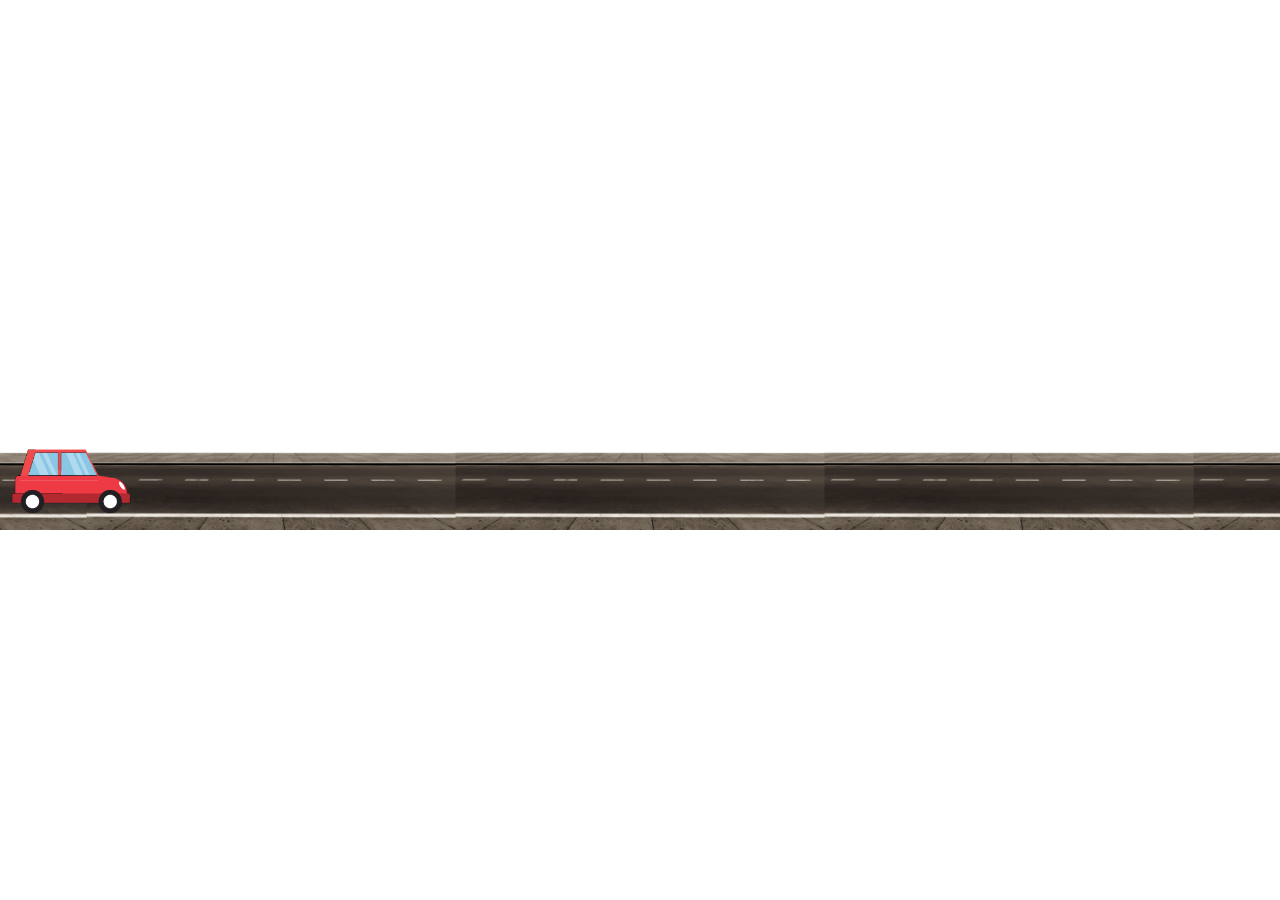
<file: car/index.html>
<!DOCTYPE html>
<html lang="en">
<head>
    <meta charset="UTF-8">
    <meta name="viewport" content="width=device-width, initial-scale=1.0">
    <title>Car Motion </title>
    <link rel="stylesheet" href="css/style.css">
</head>
<body>

    <main class="main-section">
        <div class="street-track">
            <img src="images/car.png" alt="Moving Car" class="moving-car">
        </div>
    </main>

</body>
</html>
</file>
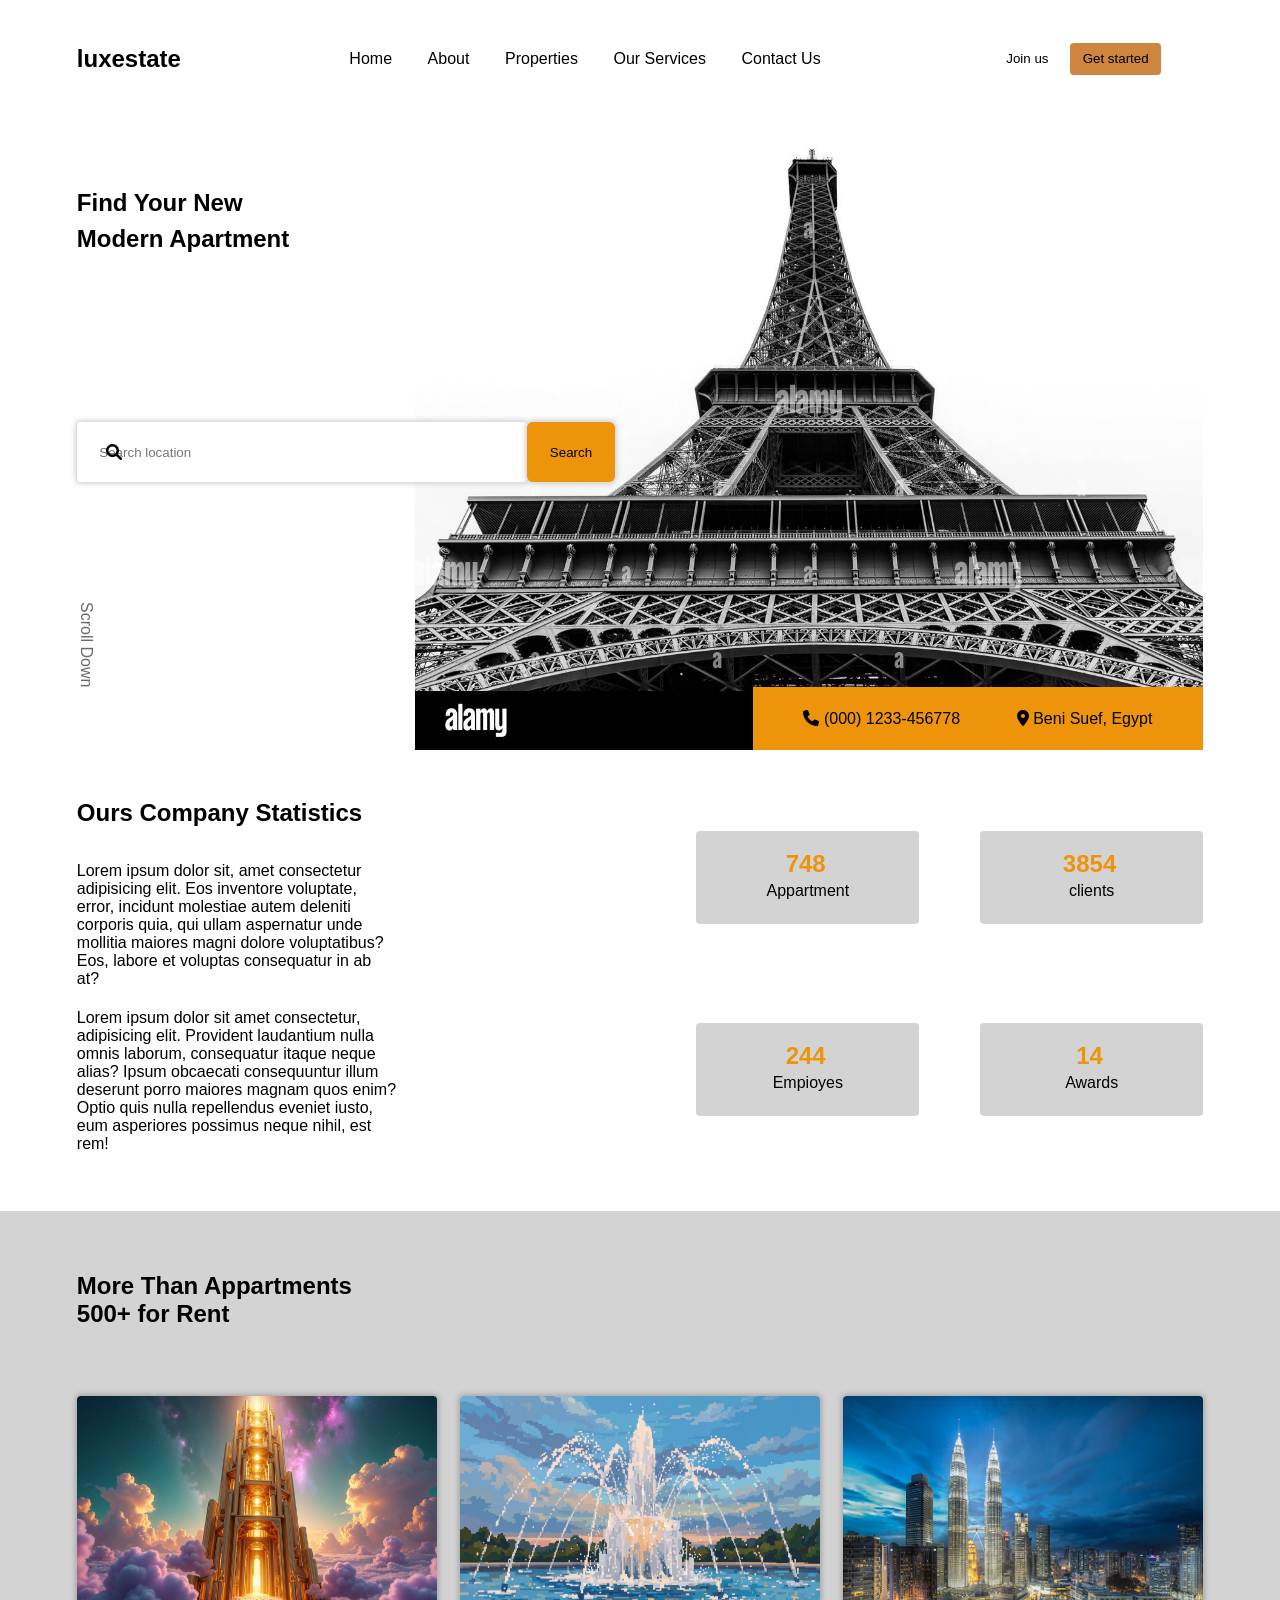
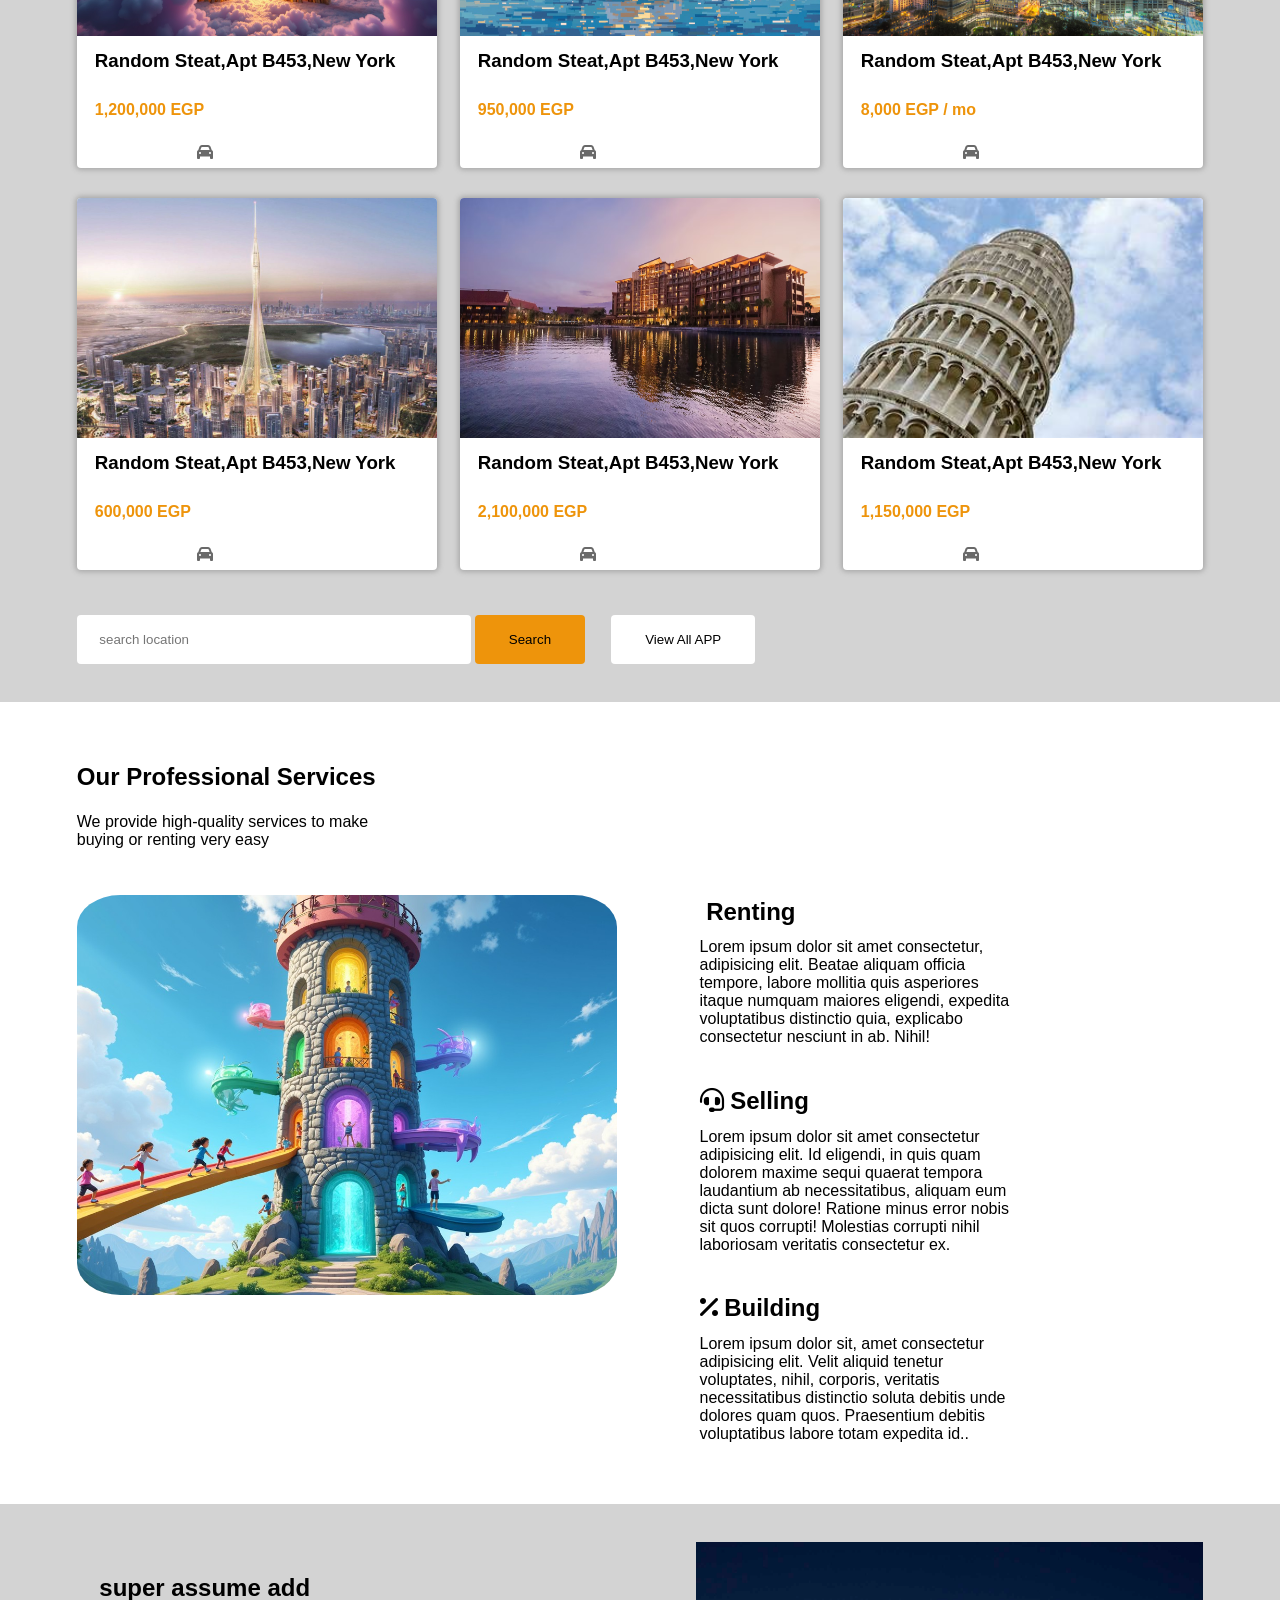
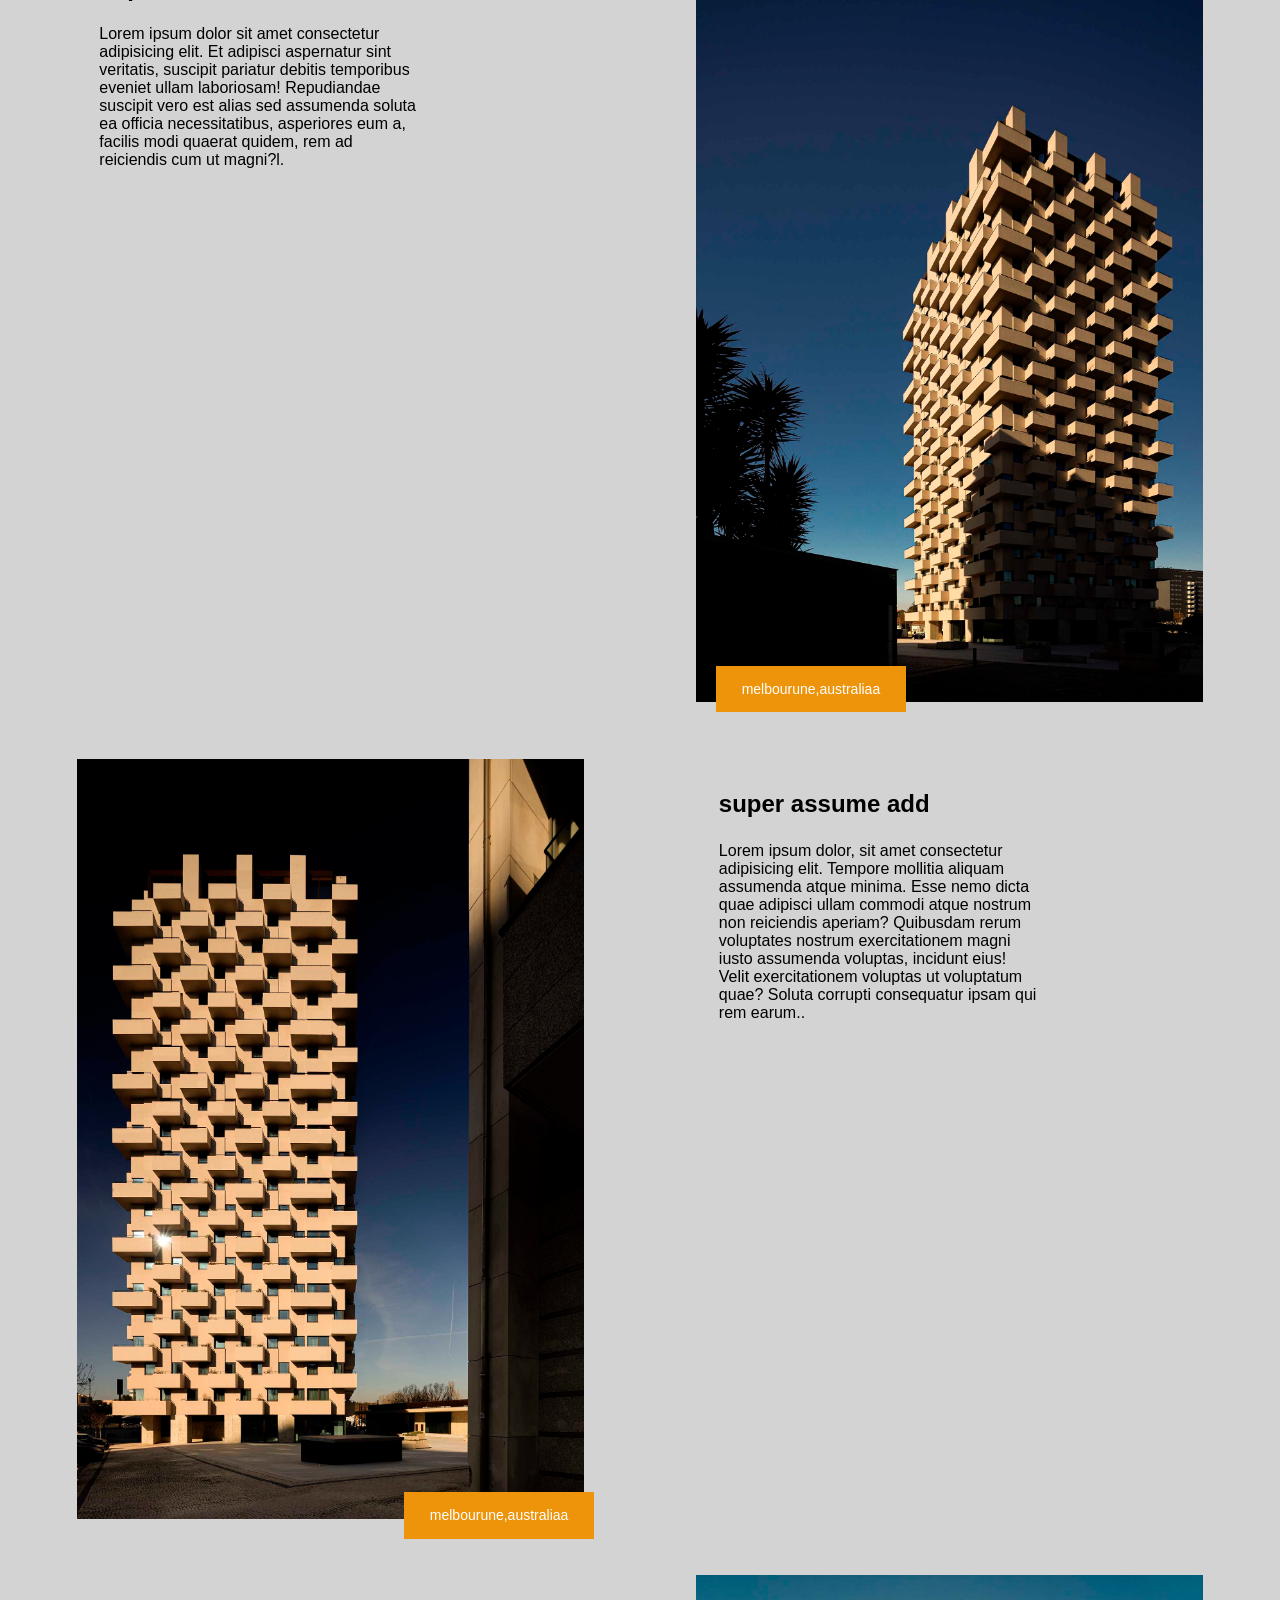
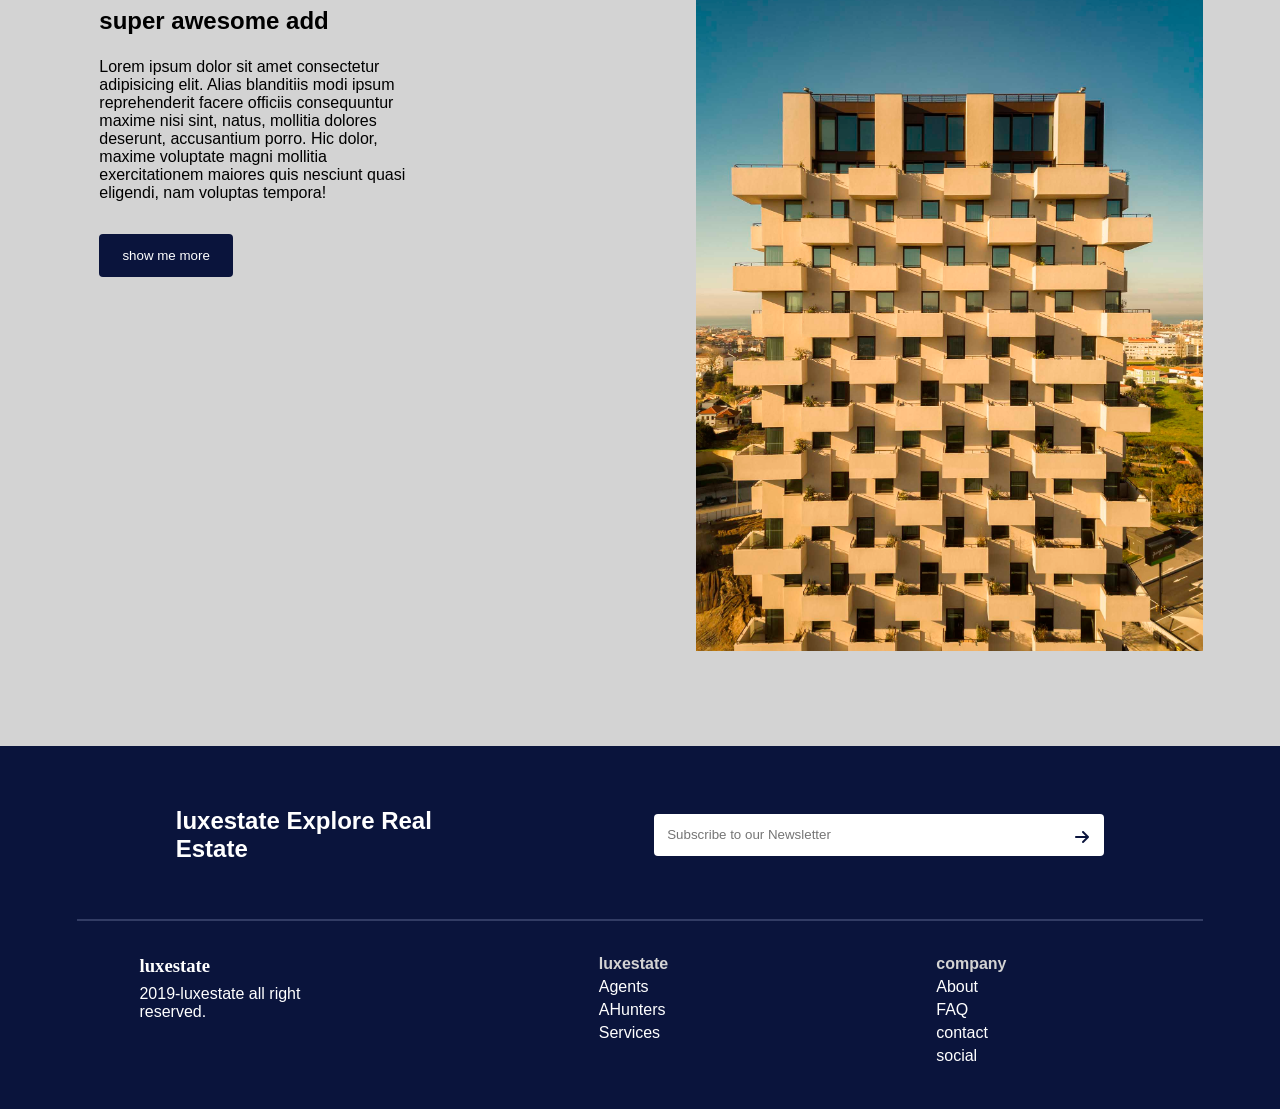
<file: lux/index.html>
<!DOCTYPE html>
<html lang="en" dir="ltr">
<head>
    <meta charset="UTF-8">
    <meta name="viewport" content="width=device-width, initial-scale=1.0">
    <title>Elite Estate - Modern Living</title>
    <!-- FontAwesome Icons  بردوا مش شغاله معايا -->
    <link rel="stylesheet" href="https://cdnjs.cloudflare.com/ajax/libs/font-awesome/6.0.0/css/all.min.css">
    
    <link rel="stylesheet" href="css/style.css">
</head>
<body>

    
    <header class="sec-padding">
        <div class="main-wrapper nav-bar">
            <div class="brand-logo">
                <h2>luxestate</h2>
            </div>
            
            <ul class="nav-links">
                <li><a href="#">Home</a></li>
                <li><a href="#">About</a></li>
                <li><a href="#">Properties</a></li>
                <li><a href="#">Our Services</a></li>
                <li><a href="#">Contact Us</a></li>
            </ul>

            <div class="nav-actions">
                <button class="btn-login">Join us</button>
                <button class="btn-start">Get started</button>
            </div>
        </div>
    </header>

  
    <section class="hero-section">
        <div class="hero-wrapper" style="background-image: url(images/bg1.jpg);">
            <h1 class="hero-title">Find Your New Modern Apartment</h1>
            
            
            <div class="search-box">
                <i class="fa-solid fa-magnifying-glass icon-search"></i>
                <input type="text" placeholder="Search location">
                <button class="btn-search">Search</button>
            </div>

        
            <div class="scroll-indicator">
                <span>Scroll Down</span>
            </div>

            
            <div class="hero-info-bar">
                <div class="info-item">
                    <i class="fa-solid fa-phone"></i>
                    <span>(000) 1233-456778</span>
                </div>
                <div class="info-item">
                    <i class="fa-solid fa-location-dot"></i>
                    <span>Beni Suef, Egypt</span>
                </div>
            </div>
        </div>
    </section>

    
    <section class="sec-padding">
        <div class="main-wrapper about-block">
            <div class="about-desc">
                <h2>Ours Company Statistics</h2>
                <p>Lorem ipsum dolor sit, amet consectetur adipisicing elit. Eos inventore voluptate, error, incidunt molestiae autem deleniti corporis quia, qui ullam aspernatur unde mollitia maiores magni dolore voluptatibus? Eos, labore et voluptas consequatur in ab at?</p>
                <p>Lorem ipsum dolor sit amet consectetur, adipisicing elit. Provident laudantium nulla omnis laborum, consequatur itaque neque alias? Ipsum obcaecati consequuntur illum deserunt porro maiores magnam quos enim? Optio quis nulla repellendus eveniet iusto, eum asperiores possimus neque nihil, est rem!</p>
            </div>

            <div class="stats-panel">
                <div class="stat-card">
                    <h2>748</h2>
                    <p>Appartment</p>
                </div>
                <div class="stat-card">
                    <h2>3854</h2>
                    <p>clients</p>
                </div>
                <div class="stat-card">
                    <h2>244</h2>
                    <p>Empioyes</p>
                </div>
                <div class="stat-card">
                    <h2>14</h2>
                    <p>Awards</p>
                </div>
            </div>
        </div>
    </section>

    
    <section class="sec-padding bg-muted">
        <div class="main-wrapper">
            <h2 class="section-title">More Than Appartments 500+ for Rent</h2>
            
            <div class="properties-container">
                <div class="property-card">
                    <img src="images/bg2.jpg" alt="">
                    <h3>Random Steat,Apt B453,New York</h3>
                
                    <p class="card-price">1,200,000 EGP</p>
                    <i class="fa-solid fa-car car-icon"></i>
                </div>

          
                <div class="property-card">
                    <img src="images/bg3.jpg" alt="">
                    <h3>Random Steat,Apt B453,New York</h3>
                  
                    <p class="card-price">950,000 EGP</p>
                    <i class="fa-solid fa-car car-icon"></i>
                </div>

                
                <div class="property-card">
                    <img src="images/bg4.jpg" alt="">
                    <h3>Random Steat,Apt B453,New York</h3>
          
                    <p class="card-price">8,000 EGP / mo</p>
                    <i class="fa-solid fa-car car-icon"></i>
                </div>

            
                <div class="property-card">
                    <img src="images/bg5.jpg" alt="">
                    <h3>Random Steat,Apt B453,New York</h3>
                    
                    <p class="card-price">600,000 EGP</p>
                    <i class="fa-solid fa-car car-icon"></i>
                </div>

        
                <div class="property-card">
                    <img src="images/bg6.avif" alt="">
                    <h3>Random Steat,Apt B453,New York</h3>
                    
                    <p class="card-price">2,100,000 EGP</p>
                    <i class="fa-solid fa-car car-icon"></i>
                </div>

    
                <div class="property-card">
                    <img src="images/bg7.jpg" alt="">
                    <h3>Random Steat,Apt B453,New York</h3>
                    
                    <p class="card-price">1,150,000 EGP</p>
                    <i class="fa-solid fa-car car-icon"></i>
                </div>
            </div>

            <div class="bottom-filter">
                <input type="text" placeholder="search location">
                <button class="btn-filter-search">Search </button>
                <button class="btn-view-more">View All APP</button>
            </div>
        </div>
    </section>

    <section class="sec-padding">
        <div class="main-wrapper">
            <h2>Our Professional Services</h2>
            <p>We provide high-quality services to make buying or renting very easy</p>
            
            <div class="services-row">
          
                <div class="services-media">
                    <img src="images/bg8.jpg" alt="">
                </div>

        
                <div class="services-list">
                    <div class="service-item">
                        <h2><i class="fa-solid fa-shield-halved"></i> Renting</h2>
                        <p>Lorem ipsum dolor sit amet consectetur, adipisicing elit. Beatae aliquam officia tempore, labore mollitia quis asperiores itaque numquam maiores eligendi, expedita voluptatibus distinctio quia, explicabo consectetur nesciunt in ab. Nihil!</p>
                    </div>
                    <div class="service-item">
                        <h2><i class="fa-solid fa-headset"></i> Selling</h2>
                        <p>Lorem ipsum dolor sit amet consectetur adipisicing elit. Id eligendi, in quis quam dolorem maxime sequi quaerat tempora laudantium ab necessitatibus, aliquam eum dicta sunt dolore! Ratione minus error nobis sit quos corrupti! Molestias corrupti nihil laboriosam veritatis consectetur ex.</p>
                    </div>
                    <div class="service-item">
                        <h2><i class="fa-solid fa-percent"></i> Building</h2>
                        <p>Lorem ipsum dolor sit, amet consectetur adipisicing elit. Velit aliquid tenetur voluptates, nihil, corporis, veritatis necessitatibus distinctio soluta debitis unde dolores quam quos. Praesentium debitis voluptatibus labore totam expedita id..</p>
                    </div>
                </div>
            </div>
        </div>
    </section>

    
    <section class="sec-padding bg-muted">
        <div class="main-wrapper">
            
        
            <div class="featured-row-1">
                <div class="featured-info">
                    <h2 class="featured-heading">super assume add</h2>
                    <p>Lorem ipsum dolor sit amet consectetur adipisicing elit. Et adipisci aspernatur sint veritatis, suscipit pariatur debitis temporibus eveniet ullam laboriosam! Repudiandae suscipit vero est alias sed assumenda soluta ea officia necessitatibus, asperiores eum a, facilis modi quaerat quidem, rem ad reiciendis cum ut magni?l.</p>
                  
                </div>
                <div class="featured-media">
                    <img src="images/bg9.jpg" alt="">
                    <span class="badge-left">melbourune,australiaa</span>
                </div>
            </div>

          
            <div class="featured-row-2">
                <div class="featured-media">
                    <img src="images/bg10.jpg" alt="">
                    <span class="badge-right">melbourune,australiaa</span>
                </div>
                <div class="featured-info">
                    <h2 class="featured-heading">super assume  add</h2>
                    <p>Lorem ipsum dolor, sit amet consectetur adipisicing elit. Tempore mollitia aliquam assumenda atque minima. Esse nemo dicta quae adipisci ullam commodi atque nostrum non reiciendis aperiam? Quibusdam rerum voluptates nostrum exercitationem magni iusto assumenda voluptas, incidunt eius! Velit exercitationem voluptas ut voluptatum quae? Soluta corrupti consequatur ipsam qui rem earum..</p>
                
                </div>
            </div>

      
            <div class="featured-row-3">
                <div class="featured-info">
                    <h2 class="featured-heading">super awesome add</h2>
                    <p>Lorem ipsum dolor sit amet consectetur adipisicing elit. Alias blanditiis modi ipsum reprehenderit facere officiis consequuntur maxime nisi sint, natus, mollitia dolores deserunt, accusantium porro. Hic dolor, maxime voluptate magni mollitia exercitationem maiores quis nesciunt quasi eligendi, nam voluptas tempora!</p>
                    <button class="btn-action">show me more</button>
                </div>
                <div class="featured-media">
                    <img src="images/bg11.jpg" alt="">
                  
                </div>
            </div>

        </div>
    </section>

    <footer class="sec-padding bg-dark">
        <div class="main-wrapper">
            
      
            <div class="newsletter-bar">
                <h2>luxestate Explore Real Estate</h2>
                <div class="newsletter-form">
                    <input type="email" class="newsletter-input" placeholder="Subscribe to our Newsletter">
                    <i class="fa-solid fa-arrow-right icon-submit"></i>
                </div>
            </div>

            <hr class="footer-divider">

  
            <div class="footer-bottom">
                <div class="footer-brand">
                    <h3>luxestate</h3>
                    <p>2019-luxestate all right reserved.</p>
                </div>

                <div class="footer-links-container">
                    <div class="links-group">
                        <h4>luxestate</h4>
                        <ul>
                            <li><a href="#">Agents</a></li>
                            <li><a href="#">AHunters</a></li>
                            <li><a href="#">Services</a></li>
                        </ul>
                    </div>
                    <div class="links-group">
                        <h4>company</h4>
                        <ul>
                            <li><a href="#">About</a></li>
                            <li><a href="#">FAQ</a></li>
                            <li><a href="#">contact</a></li>
                            <li><a href="#">social</a></li>
                        
                        </ul>
                    </div>
                </div>
            </div>

        </div>
    </footer>

</body>
</html>
</file>
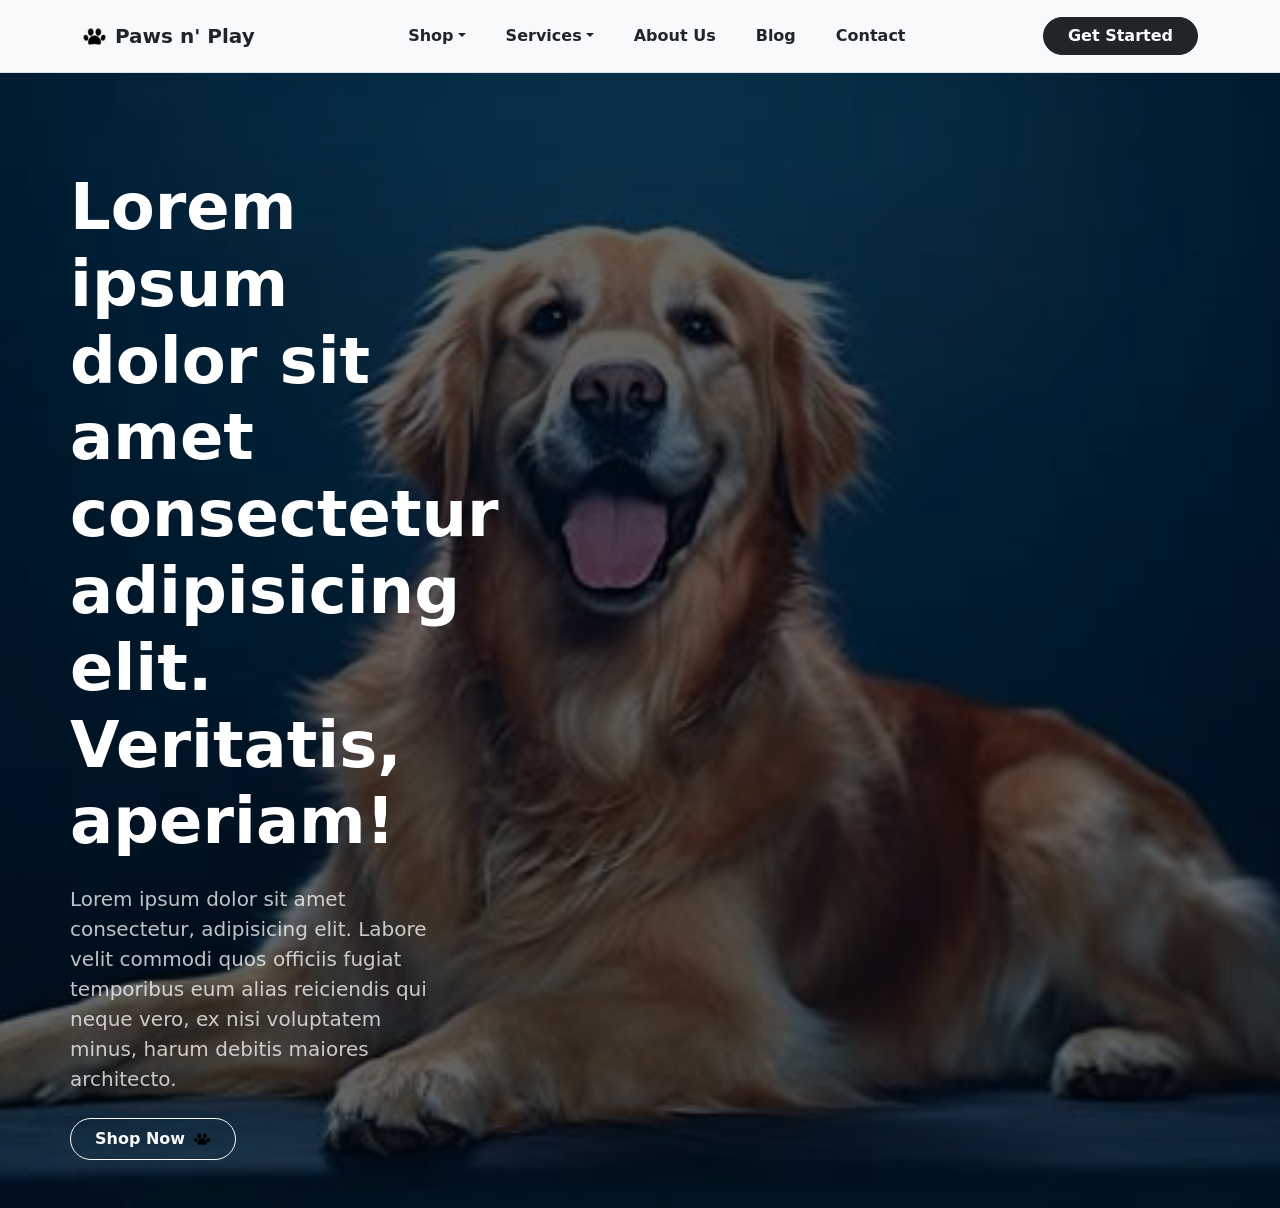
<file: session10/index.html>
<!DOCTYPE html>
<html lang="en" dir="ltr">
<head>
    <meta charset="UTF-8">
    <meta name="viewport" content="width=device-width, initial-scale=1.0">
    <title>Paws n' Play</title>

    <link href="https://cdn.jsdelivr.net/npm/bootstrap@5.3.3/dist/css/bootstrap.min.css" rel="stylesheet">

    <!-- <link rel="stylesheet" href="https://cdn.jsdelivr.net/npm/bootstrap-icons@1.11.3/font/bootstrap-icons.min.css"> -->
</head>
<body class="bg-white text-dark">

    
    <nav class="navbar navbar-expand-lg bg-light border-bottom py-3">
        <div class="container">
            <a class="navbar-brand fw-bold text-dark d-flex align-items-center gap-2" href="#">

                <img src="images/pawicon.png" alt="" style="width: 25px;height: 25px;">
                <span>Paws n' Play</span>
            </a>
            
            <button class="navbar-toggler" type="button" data-bs-toggle="collapse" data-bs-target="#navbarNav">
                <span class="navbar-toggler-icon"></span>
            </button>
            
            <div class="collapse navbar-collapse" id="navbarNav">
                <ul class="navbar-nav mx-auto gap-4">
                    <li class="nav-item dropdown">
                        <a class="nav-link dropdown-toggle text-dark fw-semibold" href="#" role="button" data-bs-toggle="dropdown">Shop</a>
                        <ul class="dropdown-menu">
                            <li><a class="dropdown-item" href="#">Fkkkk/a></li>
                            <li><a class="dropdown-item" href="#">ttttt</a></li>
                        </ul>
                    </li>
                    <li class="nav-item dropdown">
                        <a class="nav-link dropdown-toggle text-dark fw-semibold" href="#" role="button" data-bs-toggle="dropdown">Services</a>
                        <ul class="dropdown-menu">
                            <li><a class="dropdown-item" href="#">eeeeeet</a></li>
                            <li><a class="dropdown-item" href="#">pppptttt</a></li>
                        </ul>
                    </li>
                    <li class="nav-item"><a class="nav-link text-dark fw-semibold" href="#">About Us</a></li>
                    <li class="nav-item"><a class="nav-link text-dark fw-semibold" href="#">Blog</a></li>
                    <li class="nav-item"><a class="nav-link text-dark fw-semibold" href="#">Contact</a></li>
                </ul>
                
                <a href="#" class="btn btn-dark rounded-pill px-4 fw-bold">Get Started</a>
            </div>
        </div>
    </nav>


    <section class="py-5 d-flex align-items-center text-white" 
             style="background: linear-gradient(rgba(0, 0, 0, 0.6), rgba(0, 0, 0, 0.6)), url('images/dog.bg.jpg') no-repeat center center / cover; min-height: 80vh;">
        
        <div class="container py-6 ps-0 pt-5">
            <div class="row">
                <div class="col-lg-4">
                    <h3 class="display-3 fw-bold mb-4">
                        Lorem ipsum dolor sit amet consectetur adipisicing elit. Veritatis, aperiam!
                    </h3>
                    <p class="fs-5 mb-4 opacity-75">
               Lorem ipsum dolor sit amet consectetur, adipisicing elit. Labore velit commodi quos officiis fugiat temporibus eum alias reiciendis qui neque vero, ex nisi voluptatem minus, harum debitis maiores architecto.                    </p>
                    <a href="#" class="btn btn-outline-light rounded-pill px-4 py-2 fw-semibold d-inline-flex align-items-center gap-2">
                        <span>Shop Now</span>

                    <img src="images/pawicon.png" alt="" style="width: 18px;height: 18px;">
                    </a>
                </div>
            </div>
        </div>
    </section>

    
    <script src="https://cdn.jsdelivr.net/npm/bootstrap@5.3.3/dist/js/bootstrap.bundle.min.js"></script>
</body>
</html>
</file>
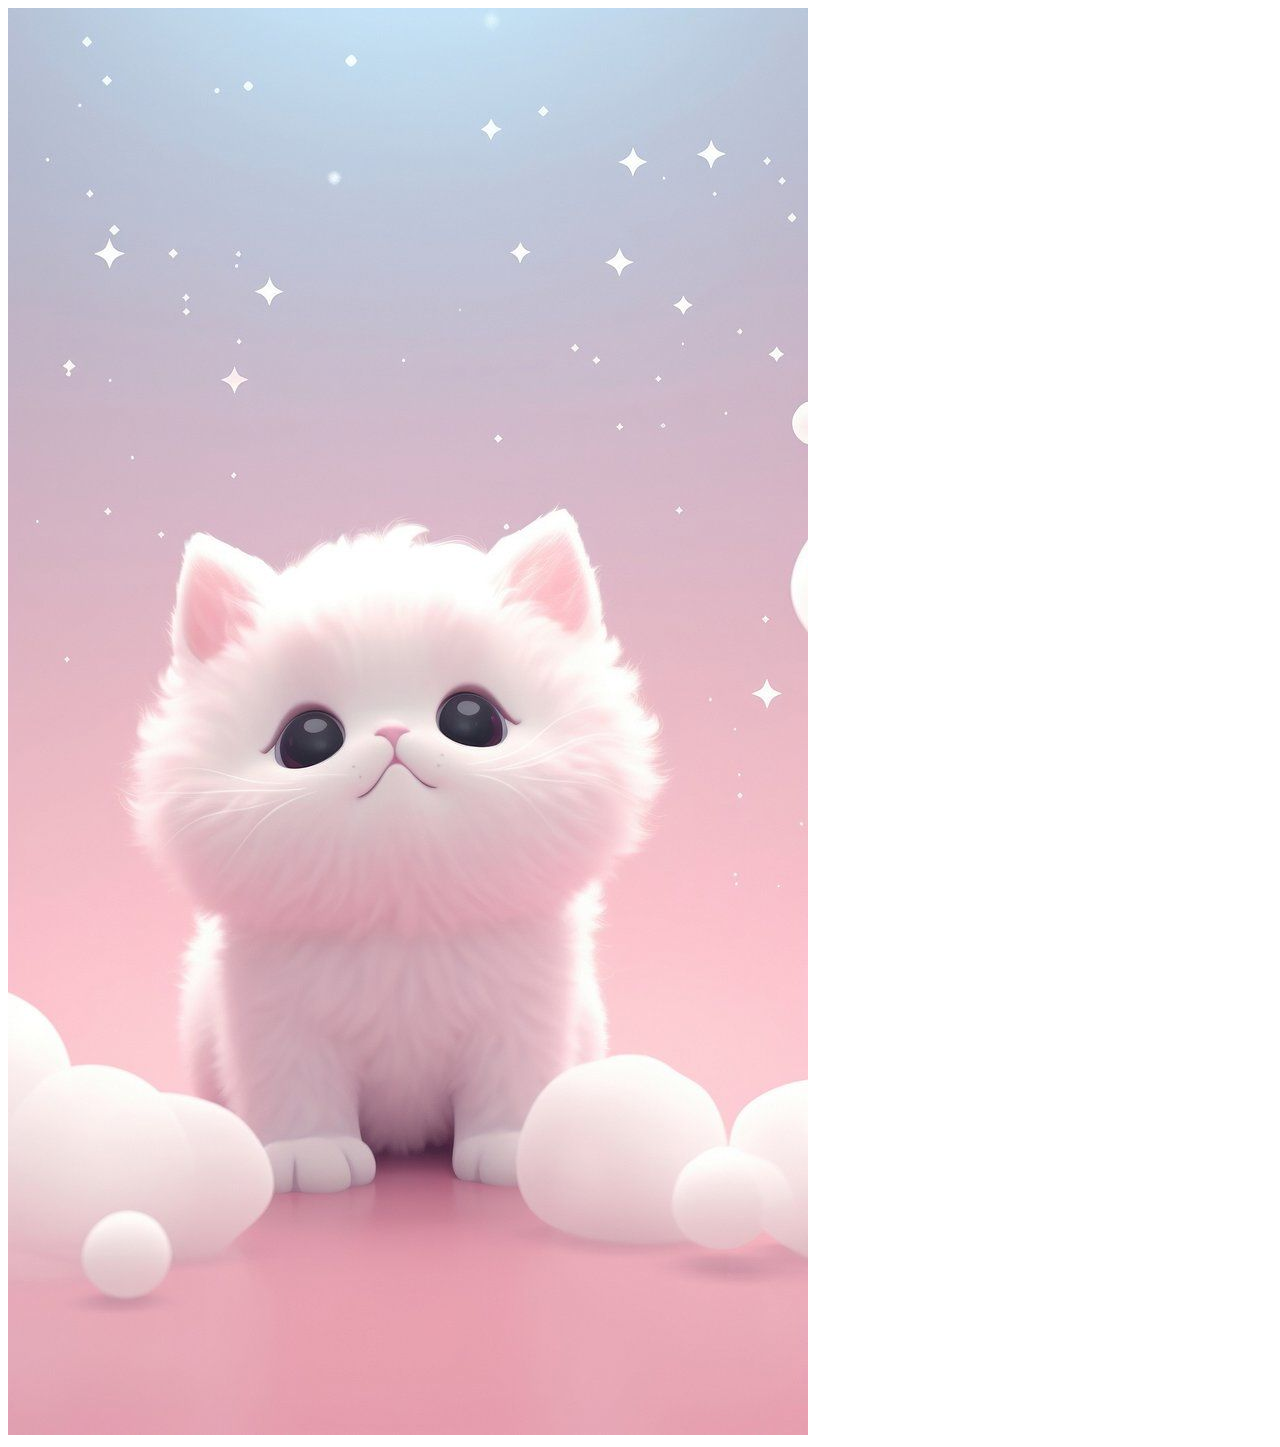
<file: session13/index.html>
<!DOCTYPE html>
<html lang="en">
    <head>
        <meta charset="UTF-8">
        <meta name="viewport" content="width=device-width,initial-scale=1.0">
        <title>Document</title>
    </head>
    <body>
        <img src="images/bg.jpg" alt="" onclick="changeImg()">

<!-- <button onclick="changeImg()"></button> -->
 
        <script src="js/script.js "></script>
    </body>
</html>
</file>
<file: car/css/style.css>
* {
    margin: 0;
    padding: 0;
    box-sizing: border-box;
}

.main-section {
    background-color: white;
    height: 100vh;
    display: flex;
    align-items: center;
}

.street-track {
    position: relative;
    width: 100%;
    height: 160px;
    background-image: url('../images/street.png');
    background-size: contain;
    background-repeat: repeat-x;
    background-position: bottom;
    overflow: hidden;
}

.moving-car {
    width: 140px;
    position: absolute;
    bottom: 8px;
    animation: carDriveEffect 6s linear infinite;
    transform: scaleX(-1);
}

@keyframes carDriveEffect {
    0% {
        left: -150px;
    }
    100% {
        left: 100%;
    }
}
</file>
<file: lux/css/style.css>
* {
    margin: 0;
    padding: 0;
    box-sizing: border-box;
}

html {
    scroll-behavior: smooth;
}

img {
    display: block;
}

a {
    text-decoration: none;
    color: inherit;
}

ul {
    list-style: none;
}

.sec-padding {
    padding: 3% 0;
}

.hero-section {
    min-height: 320px; 
}

.main-wrapper {
    margin: 0 auto;
    width: 88%;
}

.nav-bar {
    display: flex;
    justify-content: space-between;
    align-items: center;
}

.nav-links {
    display: flex;
    justify-content: space-around;
    flex-wrap: wrap;
    width: 45%;
}

.nav-links li {
    margin: 1%;
    padding: 1%;
    font-family: sans-serif;
}

.nav-actions {
    display: flex;
    flex-wrap: wrap;
    width: 19%;
}

.nav-actions button {
    background-color: rgb(238, 148, 11); 
    border: none;
    margin: 2%;
    padding: 4% 6%;
    border-radius: 4px;
    cursor: pointer;
    font-weight: 500;
}

.nav-actions .btn-login{

background-color: transparent;
color: inherit;
}


.nav-actions .btn-start{
background-color: peru;
color:black;

}


.hero-wrapper {
    margin: 0 auto;
    width: 88%;
    display: flex;
    flex-direction: column; 
    align-items: flex-start;

    background-size: 70% 100%;
    background-position-x: right;
    background-repeat: no-repeat;
    min-height: 320px;
    /* background-color: lightblue; */
}

.hero-title {
    padding: 2% 2% 2% 0;
    margin: 4% 2% 2% 0;
    max-width: 280px;
    line-height: 1.5;
    font-family: sans-serif;
}

.search-box {
    display: flex;
    height: 300px;
    align-items: center;
    width: 50%;
    position: relative;
}

.search-box input {
    width: 80%;
    border-style: none;
    box-shadow: 0 0 5px 2px lightgray; 
    padding: 4%;
    border-radius: 4px;
    padding-right: 2%;
}

.search-box button {
    border-style: none;
    background-color: rgb(238, 148, 11);
    box-shadow: 0 0 5px 2px lightgray;
    padding: 4%;
    border-radius: 6px;
    cursor: pointer;
}

.icon-search {
    position: absolute;
    right: 90%;
    pointer-events: none; 
    margin-right: 2%;
    margin-left: 2%;
}

.scroll-indicator {
    writing-mode: vertical-rl;
    color: dimgrey; 
    font-family: sans-serif;
}

.hero-info-bar {
    display: flex;
    background-color: rgb(238, 148, 11);
    justify-content: space-around;
    width: 40%;
    padding: 2%;
    align-self: flex-end;
    font-family: sans-serif;
}

.about-block {
    display: flex;
    justify-content: space-between;
}

.stats-panel {
    display: flex;
    justify-content: space-between;
    align-items: center;   
    flex-wrap: wrap;
    width: 45%;
}

.stat-card {
    background-color: lightgray; 
    width: 44%;
    text-align: center;
    border-radius: 4px;
    padding: 3% 1%;
    margin-bottom: 3%;
}

.about-desc {
    width: 45%;
    font-family: sans-serif;
}

.about-desc h2, .about-desc p {
    margin-bottom: 5%;
}

.stat-card h2 {
    color: rgb(238, 148, 11);
}

.bg-muted {
    background-color: lightgrey; 
}

.properties-container {
    display: flex;
    flex-wrap: wrap;
    justify-content: space-between;
    align-items: baseline; 
    row-gap: 30px;
}

.property-card {
    background-color: white;
    width: 32%;
    box-shadow: 0 0 5px 2px rgb(170, 170, 170); 
    border-radius: 4px;
    position: relative;
    padding-bottom: 20px;
    font-family: sans-serif;
    overflow: hidden;
}

.section-title {
    margin-bottom: 4%;
    max-width: 350px;
    font-family: sans-serif;
}

.property-card img {
    width: 100%;
    height: 240px;
}

.property-card p, .property-card h3 {
    padding: 4% 5%;
}

.card-price {
    color: rgb(238, 148, 11);
    font-weight: bold;
}

.car-icon {
    position: absolute;
    left: 120px;
    bottom: 8px;
    color: dimgrey;
}

.bottom-filter {
    margin-top: 4%;
}

.bottom-filter input {
    padding: 1.5% 2%;
    border-style: none;
    width: 35%;
    border-radius: 4px;
}

.btn-filter-search {
    background-color: rgb(238, 148, 11);
    border-style: none;
    padding: 1.5% 3%;
    text-align: center;
    border-radius: 4px;
    cursor: pointer;
}

.btn-view-more {
    padding: 1.5% 3%;
    margin-left: 2%;
    border-style: none;
    border-radius: 4px;
    cursor: pointer;
    background-color: white;
}


.main-wrapper h2 {
    padding: 2% 2% 2% 0;
    font-family: sans-serif;
}

.main-wrapper p {
    margin-bottom: 4%;
    max-width: 320px;
    font-family: sans-serif;
}

.services-row {
    display: flex;
    justify-content: space-between;
    flex-direction: row;
}

.services-media {
    width: 48%;
    display: flex;
    align-self: flex-start;
    border-radius: 8%;
    overflow: hidden;
}

.services-media img {
    width: 100%;
    height: 400px;
    object-fit: cover;
}

.services-list {
    width: 45%;
    display: flex;
    flex-direction: column;
    justify-content: space-between;
    align-items: flex-start; 
    row-gap: 15px;
}

.services-list h2, .services-list p {
    padding: 1%;
    padding-bottom: 3%;
}

.service-item {
    padding-top: 0;
    margin-top: 0;
    font-family: sans-serif;
}

.featured-row-1, .featured-row-2, .featured-row-3 {
    display: flex;
    justify-content: space-between;
    align-items: flex-start;
    margin-bottom: 5%;
}

.featured-media {
    width: 45%;
    position: relative;
}

.featured-media img {
    width: 100%;
}

.featured-info {
    width: 45%;
    padding: 2%;
    font-family: sans-serif;
}

.featured-heading {
    text-align: left;
    margin-bottom: 3%;
}

.btn-action {
    border-style: none;
    background-color: rgb(10, 20, 60);  
    padding: 3% 5%;
    color: white;
    text-align: center;
    border-radius: 4px;
    cursor: pointer;
    margin-top: 3%;
}

.badge-left {
    background-color: rgb(238, 148, 11);
    position: absolute;
    padding: 3% 5%;
    bottom: -10px;  
    left: 20px;
    color: white;
    font-family: sans-serif;
    font-size: 14px;
}

.badge-right {
    background-color: rgb(238, 148, 11);
    position: absolute;
    padding: 3% 5%;
    right: -10px;
    bottom: -20px;
    color: white;
    font-family: sans-serif;
    font-size: 14px;
}

.bg-dark {
    color: white;
    background-color: rgb(10, 20, 60);
}

.newsletter-bar {
    display: flex;
    justify-content: space-around;
    align-items: center;
    font-family: sans-serif;
}

.newsletter-form {
    width: 40%;
    position: relative;
}

.newsletter-bar i {
    position: absolute;
    color: rgb(10, 20, 60);
    right: 15px;
    top: 15px;
}

.newsletter-bar h2 {
    max-width: 280px;
}

.newsletter-input {
    width: 100%;
    padding: 3%;
    padding-right: 12%;
    border-style: none;
    border-radius: 4px;
}

.footer-divider {
    border: 1px solid rgb(50, 60, 100); 
    margin: 3% 0;
}

.footer-brand p {
    max-width: 200px;
    font-weight: 300;
    padding-top: 4%;
    font-family: sans-serif;
}

.footer-bottom {
    display: flex;
    justify-content: space-around;
    align-items: flex-start;
}

.footer-links-container {
    width: 60%;
    display: flex;
    justify-content: space-around;
    align-items: flex-start;
    font-family: sans-serif;
}

.links-group h4 {
    color: lightgray; 
    margin-bottom: 8%;
}

.links-group ul li {
    margin-bottom: 5px;
}
</file>
